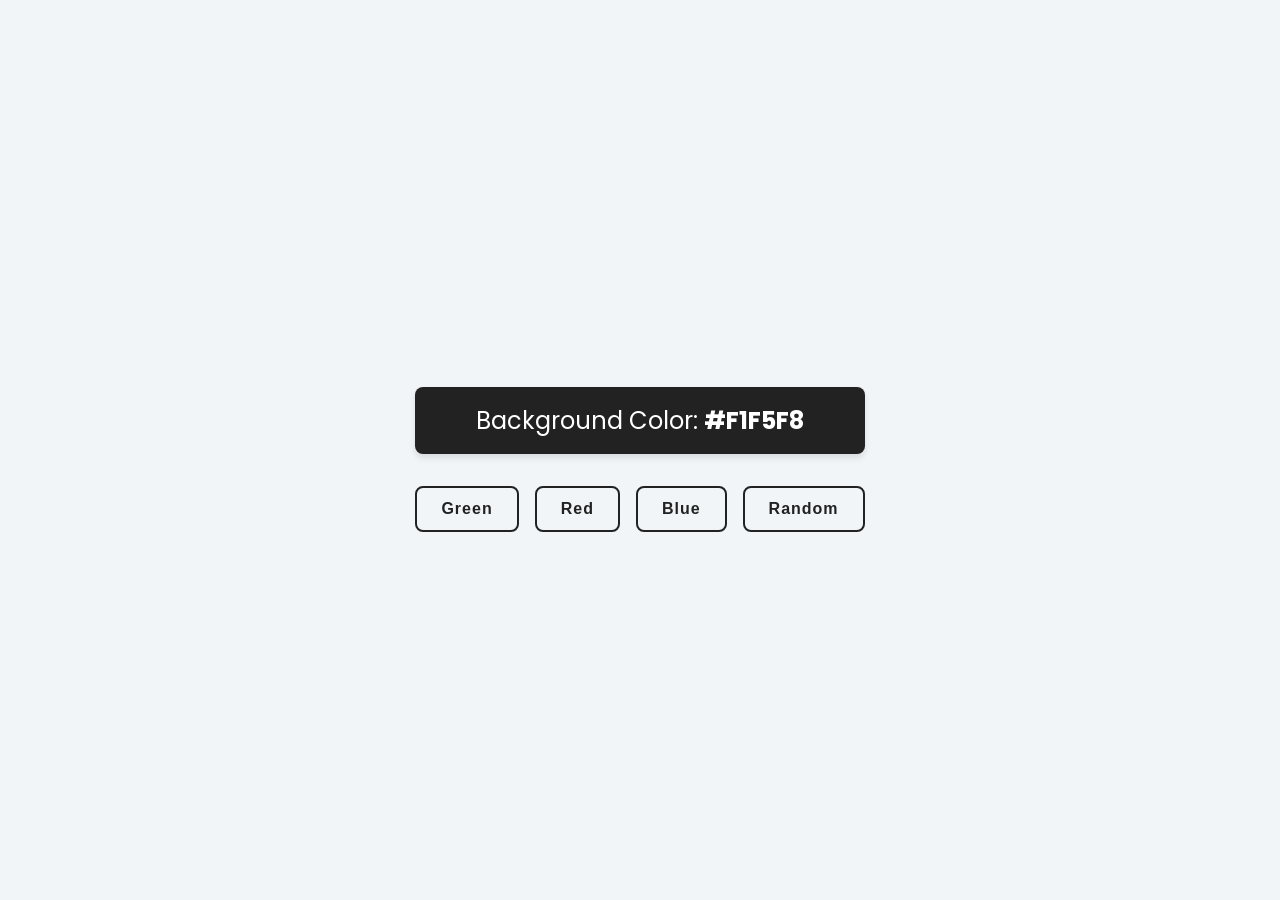
<file: Color_Fliper/index.html>
<!DOCTYPE html>
<html lang="en">

<head>
  <meta charset="UTF-8">
  <meta name="viewport" content="width=device-width, initial-scale=1.0">
  <title>Color Flipper</title>
  <link href="https://fonts.googleapis.com/css2?family=Poppins:wght@400;700&display=swap" rel="stylesheet">
  <link rel="stylesheet" href="style.css">
</head>

<body>

  <main class="container">
    <h2 class="color-info">
      Background Color: <span class="color-code">#F1F5F8</span>
    </h2>
    <div class="button-group">
      <button class="btn" id="green">Green</button>
      <button class="btn" id="red">Red</button>
      <button class="btn" id="blue">Blue</button>
      <button class="btn" id="random">Random</button>
    </div>
  </main>

  <script src="main.js"></script>
</body>

</html>
</file>
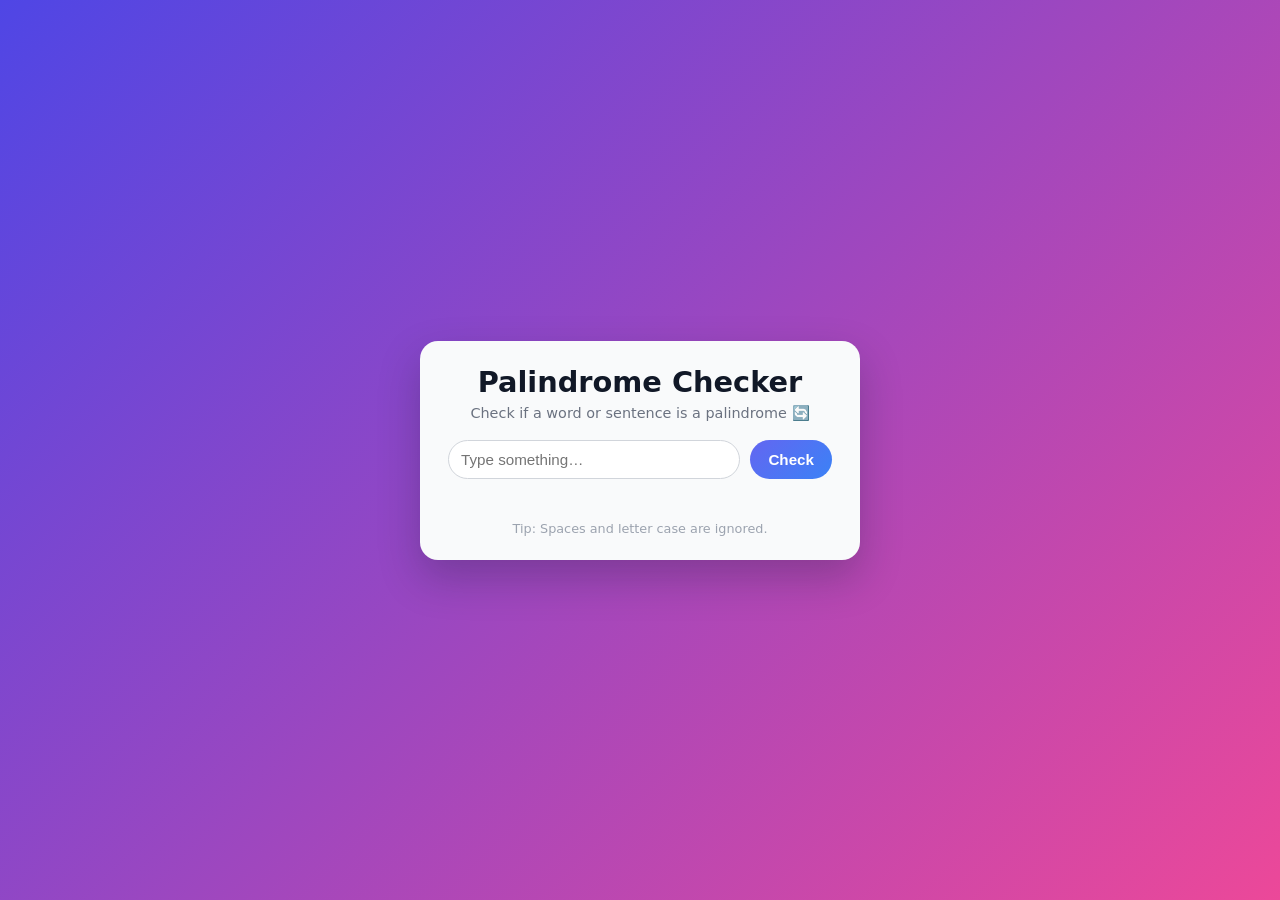
<file: Palindrome_Checker/Index.html>
<!DOCTYPE html>
<html lang="en">

<head>
  <meta charset="UTF-8" />
  <meta name="viewport" content="width=device-width, initial-scale=1.0" />
  <title>Palindrome Checker</title>
  <link rel="stylesheet" href="Style.css" />
</head>

<body>
  <div class="wrapper">
    <div class="card">
      <h1>Palindrome Checker</h1>
      <p class="subtitle">Check if a word or sentence is a palindrome 🔄</p>

      <div class="input-group">
        <input type="text" placeholder="Type something…" id="input" autocomplete="off" />
        <button id="checkBtn">Check</button>
      </div>

      <p id="result" class="result-message"></p>
      <p class="hint">Tip: Spaces and letter case are ignored.</p>
    </div>
  </div>

  <script src="Main.js"></script>
</body>

</html>
</file>
<file: Color_Fliper/style.css>
/* Using a Google Font for better typography */
body {
  font-family: 'Poppins', sans-serif;
  background-color: #F1F5F8;
  /* A light initial background */
  margin: 0;
  min-height: 100vh;
  display: grid;
  place-items: center;
  /* This is a modern way to center content */
  transition: background-color 0.3s ease;
  /* Smooth background color transition */
}

.container {
  text-align: center;
}

.color-info {
  background-color: #222;
  color: white;
  padding: 1rem 2rem;
  border-radius: 8px;
  font-size: 1.5rem;
  font-weight: 400;
  margin-bottom: 2rem;
  box-shadow: 0 4px 6px rgba(0, 0, 0, 0.1);
}

/* The color code will have a different weight to stand out */
.color-code {
  font-weight: 700;
  text-transform: uppercase;
}

.button-group {
  display: flex;
  gap: 1rem;
  /* Adds space between buttons */
  justify-content: center;
}

.btn {
  background-color: transparent;
  border: 2px solid #222;
  border-radius: 8px;
  padding: 0.75rem 1.5rem;
  font-size: 1rem;
  font-weight: 700;
  color: #222;
  cursor: pointer;
  transition: all 0.3s ease;
  /* Smooth transition for hover effects */
  letter-spacing: 1px;
}

/* Hover effect for all buttons */
.btn:hover {
  background-color: #222;
  color: white;
  transform: scale(1.05);
  /* Slightly enlarge the button on hover */
  box-shadow: 0 4px 15px rgba(0, 0, 0, 0.2);
}
</file>
<file: Palindrome_Checker/Style.css>
* {
  box-sizing: border-box;
  margin: 0;
  padding: 0;
}

body {
  font-family: system-ui, -apple-system, BlinkMacSystemFont, "Segoe UI",
    sans-serif;
  min-height: 100vh;
  display: flex;
  align-items: center;
  justify-content: center;
  background: linear-gradient(135deg, #4f46e5, #ec4899);
  color: #0f172a;
}

.wrapper {
  padding: 20px;
  width: 100%;
  max-width: 480px;
}

.card {
  background: #f9fafb;
  padding: 24px 28px;
  border-radius: 18px;
  box-shadow: 0 18px 40px rgba(15, 23, 42, 0.25);
  text-align: center;
}

h1 {
  font-size: 1.8rem;
  margin-bottom: 6px;
  color: #111827;
}

.subtitle {
  font-size: 0.9rem;
  color: #6b7280;
  margin-bottom: 18px;
}

.input-group {
  display: flex;
  gap: 10px;
  margin-bottom: 16px;
}

#input {
  flex: 1;
  padding: 10px 12px;
  border-radius: 999px;
  border: 1px solid #d1d5db;
  outline: none;
  font-size: 0.95rem;
  transition: border-color 0.2s ease, box-shadow 0.2s ease;
}

#input:focus {
  border-color: #6366f1;
  box-shadow: 0 0 0 3px rgba(129, 140, 248, 0.3);
}

button {
  padding: 10px 18px;
  border-radius: 999px;
  border: none;
  font-size: 0.95rem;
  font-weight: 600;
  cursor: pointer;
  background: linear-gradient(135deg, #6366f1, #3b82f6);
  color: white;
  transition: transform 0.15s ease, box-shadow 0.15s ease,
    opacity 0.15s ease;
  white-space: nowrap;
}

button:hover {
  transform: translateY(-1px);
  box-shadow: 0 10px 20px rgba(37, 99, 235, 0.4);
}

button:active {
  transform: translateY(0);
  box-shadow: none;
  opacity: 0.9;
}

.result-message {
  min-height: 20px;
  font-size: 0.95rem;
  margin-bottom: 6px;
}

.result-success {
  color: #15803d;
  /* green */
}

.result-error {
  color: #b91c1c;
  /* red */
}

.hint {
  font-size: 0.8rem;
  color: #9ca3af;
}
</file>
